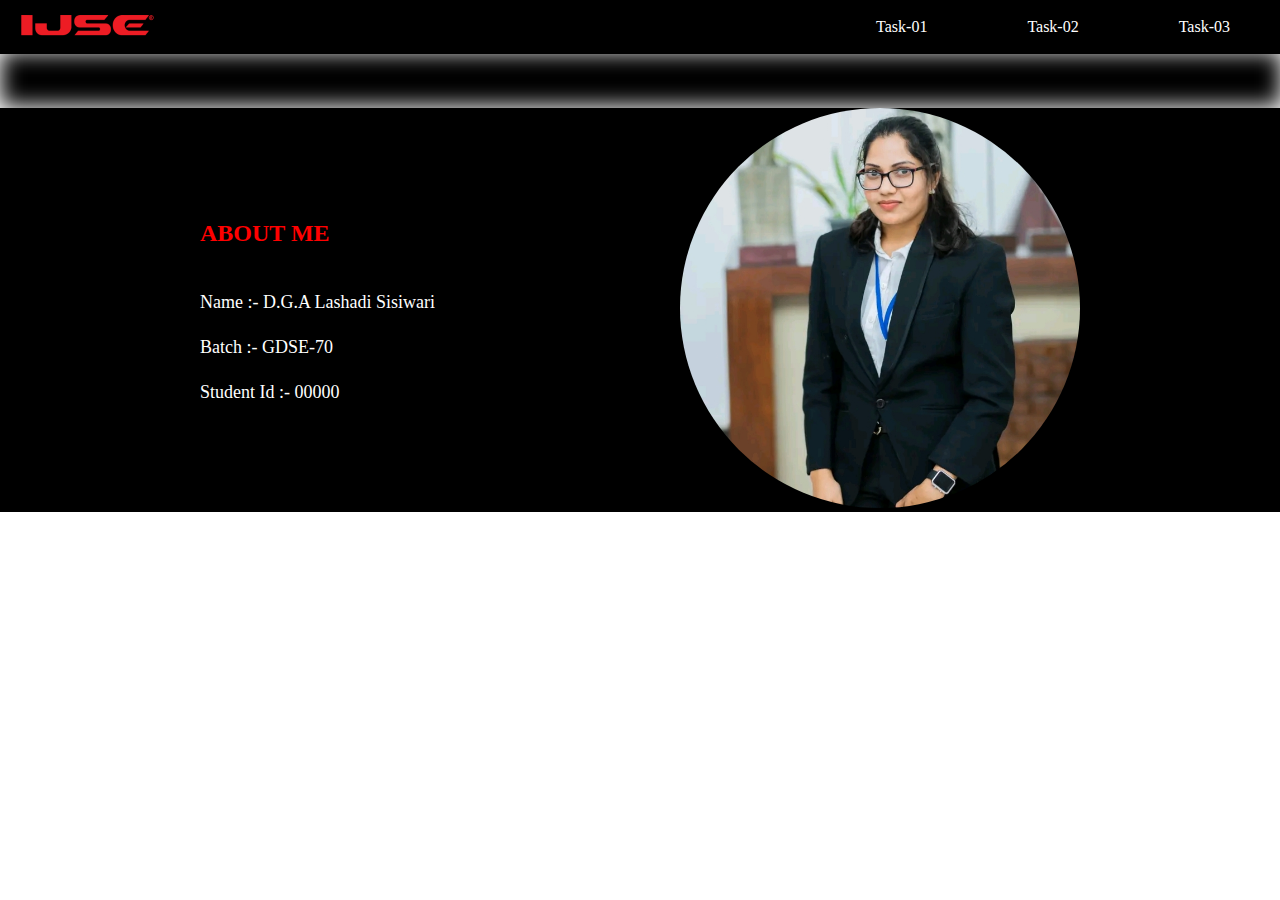
<file: index.html>
<!DOCTYPE html>
<html lang="en">
  <head>
    <meta charset="UTF-8" />
    <meta name="viewport" content="width=device-width, initial-scale=1.0" />
    <title>ASSIGNMENT 08</title>
    <link rel="stylesheet" href="/css/index.css" />
  </head>
  <body>
    <header>
      <div class="nav-bar">
        <div class="logo">
          <img src="/assets/images/ijse.png" alt="" />
        </div>
        <div class="nav-links">
          <nav>
            <ul>
              <li>
                <a href="/pages/case-01.html" target="_blank">Task-01</a>
              </li>
              <li>
                <a href="/pages/case-02.html" target="_blank">Task-02</a>
              </li>
              <li>
                <a href="/pages/case-03.html" target="_blank">Task-03</a>
              </li>
            </ul>
          </nav>
        </div>
      </div>
    </header>
    <br /><br /><br />
    <main>
      <div class="info">
        <div class="information">
          <p id="title">ABOUT ME</p>
          <p>
            Name :- D.G.A Lashadi Sisiwari <br />
            Batch :- GDSE-70
            <br />
            Student Id :- 00000
          </p>
        </div>

        <div class="profile-image">
          <img src="/assets/images/My.jpg" alt="Profile-image" />
        </div>
      </div>
    </main>
  </body>
</html>
</file>
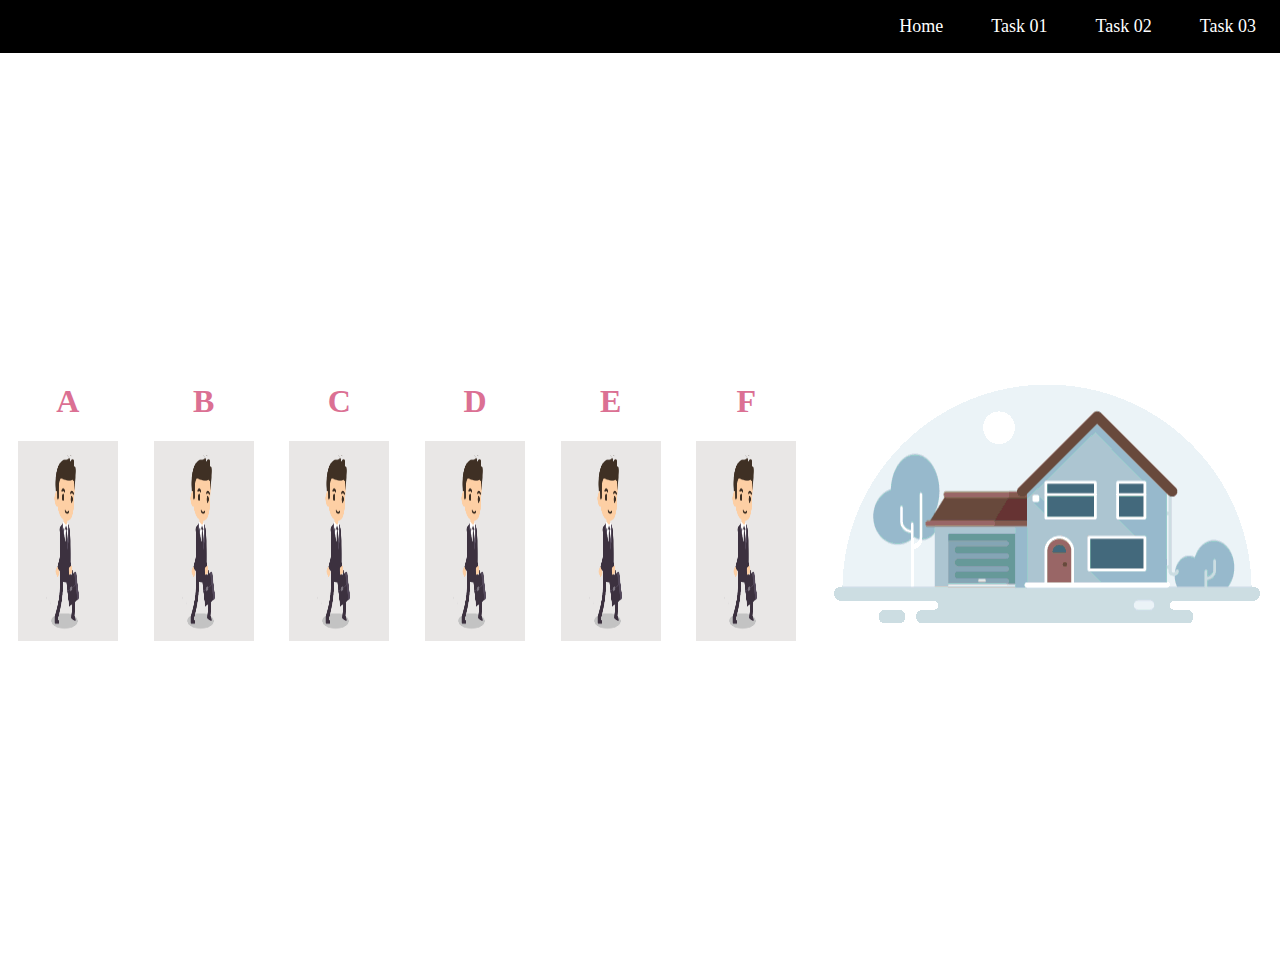
<file: pages/case-01.html>
<!DOCTYPE html>
<html lang="en">
  <head>
    <meta charset="UTF-8" />
    <meta name="viewport" content="width=device-width, initial-scale=1.0" />
    <title>JS QUEUE - Case_01</title>
    <link rel="icon" href="/assets/icon/Ijse.png" />
    <link rel="stylesheet" href="/css/common.css" />
    <link rel="stylesheet" href="/css/case-01-style.css" />
  </head>
  <body>
    <header>
      <div class="nav-bar">
        <div class="logo"></div>
        <nav class="menu">
          <ul>
            <li><a href="/index.html">Home</a></li>
            <li><a href="/pages/case-01.html">Task 01</a></li>
            <li><a href="/pages/case-02.html">Task 02</a></li>
            <li><a href="/pages/case-03.html">Task 03</a></li>
          </ul>
        </nav>
      </div>
    </header>
    <main>
      <div class="container">
        <div class="box">
          <h1>A</h1>
          <img src="/assets/images/person.gif" />
        </div>
        <div class="box">
          <h1>B</h1>
          <img src="/assets/images/person.gif" />
        </div>
        <div class="box">
          <h1>C</h1>
          <img src="/assets/images/person.gif" />
        </div>
        <div class="box">
          <h1>D</h1>
          <img src="/assets/images/person.gif" />
        </div>
        <div class="box">
          <h1>E</h1>
          <img src="/assets/images/person.gif" />
        </div>
        <div class="box">
          <h1>F</h1>
          <img src="/assets/images/person.gif" />
        </div>
        <img src="/assets/images/house.gif" />
      </div>
    </main>

    <script src="/js/case-01.js"></script>
  </body>
</html>
</file>
<file: css/index.css>
body {
  margin: 0;
}

.nav-bar {
  background-color: rgb(0, 0, 0);
  display: flex;
  justify-content: space-between;
  align-items: center;
  box-shadow: black 1px 52px 22px;
}

.logo {
  margin-left: 20px;
}

.nav-links nav ul {
  list-style: none;
  display: flex;
  gap: 100px;
  margin-right: 50px;
}

.nav-links nav ul li a {
  color: white;
  text-decoration: none;
}

.nav-links nav ul li a:hover {
  color: red;
}

.nav-links nav ul li a:active {
  color: red;
}

#title {
  font-size: 24px;
  font-weight: 700;
  color: red;
}

.info {
  display: flex;
  justify-content: space-between;
  align-items: center;
  background-color: black;
}

.profile-image img {
  width: 400px;
  height: 400px;
  object-fit: cover;
  border-radius: 50%;
  margin-right: 200px;
}

.info .information p {
  margin-left: 200px;
  font-size: 18px;
  line-height: 45px;
  color: white;
}
</file>
<file: css/common.css>
/* body {
  background-color: #13141f;
  color: white;
  margin: 0;
} */

/* NAVBAR */
.nav-bar {
  background-color: black;
  display: flex;
  justify-content: space-between;
  align-items: center;
  padding: 0 24px;
}

.logo p {
  font-size: 24px;
  color: rgb(19, 185, 41);
}

.logo p::first-letter {
  color: rgb(255, 255, 255);
  font-size: 2.5rem;
}

.menu ul {
  display: flex;
  list-style: none;
  column-gap: 48px;
}

.menu a {
  text-decoration: none;
  color: white;
  font-size: 18px;
}

.menu a:hover {
  color: rgb(19, 185, 41);
}

.menu a:active {
  color: rgb(19, 185, 41);  
}



.title {
  text-align: center;
  margin-top: 50px;
  margin-bottom: 50px;
}

.title h2 {
  font-size: 36px;
  margin-bottom: 20px;
}

.title p {
  font-size: 18px;
}

/* FOOTER */
.foot-nav {
  background-color: #000000;
  display: flex;
  justify-content: space-between;
  align-items: center;
  padding: 0 24px;
}
</file>
<file: css/case-01-style.css>
body {
    margin: 0;
    padding: 0;
    background-color: white
  }
  
  .container {
    display: flex;
    width: 100vw;
    height: 100vh;
    align-items: center;
    justify-content: space-around;
    overflow-y: hidden;
  }
  
  .box img {
    width: 100px;
    height: 200px;
  }
  
  .box h1 {
      color: palevioletred;
      text-align: center;
  }
</file>
